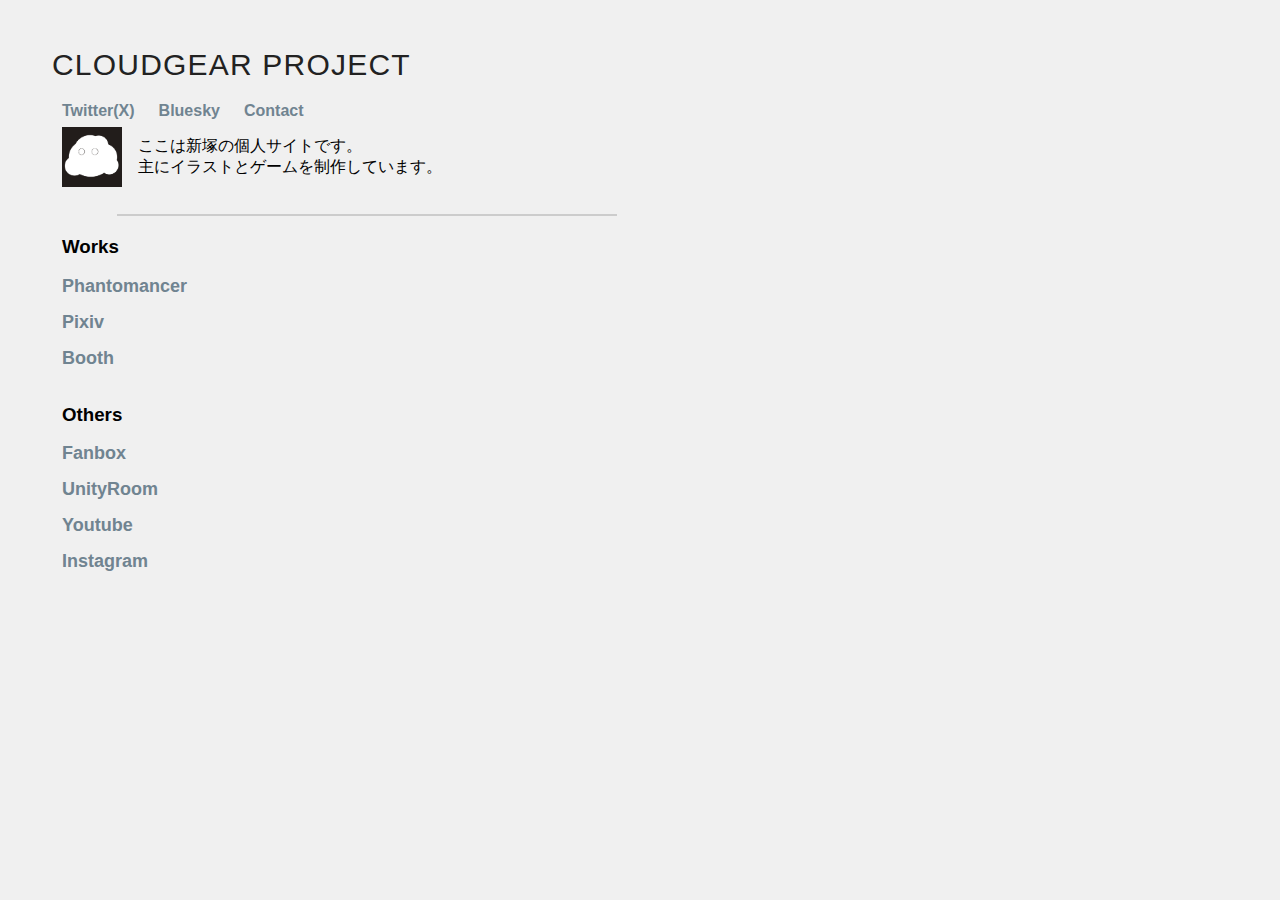
<file: index.html>
<!DOCTYPE html>
<html lang="ja">
<head>
  <meta charset="UTF-8">
  <meta name="viewport" content="width=device-width, maximum-scale=1.0">
  <title>CLOUDGEAR PROJECT</title>
  <link rel="icon" href="favicon.ico">
  <link rel="stylesheet" href="style.css">
  <style>
    body {
      font-family: sans-serif;
      background-color: #f0f0f0;
      text-align: left;
    }
    
    .site-title {
      font-family: 'Helvetica Neue', sans-serif; 
      font-weight: 300;                          
      font-size: 30px;                           
      letter-spacing: 1.2px;                     
      color: #222;                               
      margin-bottom: 20px;
    }
    
    nav {
      display: flex;              /* 横並びにする */
      gap: 24px;                  /* リンク間の間隔 */
      font-family: sans-serif;
      font-size: 16px;
    }
    
    img {
      width: 500px;
    }
  </style>
</head>
<body>
  <div class="main-container">
    <h1 class="site-title">CLOUDGEAR PROJECT</h1>
    <main>
      <nav>
        <a href="https://x.com/nizuka1" target="_blank" rel="noopener noreferrer">Twitter(X)</a>
        <a href="https://bsky.app/profile/nizuka.bsky.social" target="_blank" rel="noopener noreferrer" >Bluesky</a>
        <a href="https://docs.google.com/forms/d/e/1FAIpQLSd1eJiG09GlbbkZIWBqJwcejTdo8pWXghTwD1osQSKX_OyZMg/viewform?usp=dialog">Contact</a>
      </nav>
      <div style="display: flex; align-items: center; gap: 16px;">
      <img src="myIcon.png" alt="プロフィール画像" style="width: 60px; height: auto;">
        <p>
        ここは新塚の個人サイトです。
        <br>
        主にイラストとゲームを制作して<span style="white-space: nowrap;">います。</span>
        </p>
      </div>     
      <hr style=" width: 100%; max-width: 500px; border: none; border-top: 2px solid #ccc; margin: 20px auto;">
        <h3>Works</h3>
        <p style="font-size:18px; line-height: 1;">
          <a href="phantomancer/phantomancer.html">Phantomancer</a>
          <br>
          <br>
          <a href="https://www.pixiv.net/users/1516684" target="_blank" rel="noopener noreferrer">Pixiv</a>
          <br>
          <br>
          <a href="https://cloga.booth.pm" target="_blank" rel="noopener noreferrer">Booth</a>
          <br>
          <br>       
        </p>
        <h3>Others</h3>
        <p style="font-size:18px; line-height: 1;">
          <a href="https://nizuka1.fanbox.cc/" target="_blank" rel="noopener noreferrer">Fanbox</a>
          <br>
          <br>
          <a href="https://unityroom.com/users/4nfa3x5wksimc7l8oztp" target="_blank" rel="noopener noreferrer">UnityRoom</a>
          <br>
          <br>
          <a href="https://www.youtube.com/channel/UCC4YlVzadtJZZD2RQIjYHkA" target="_blank" rel="noopener noreferrer">Youtube</a>
          <br>
          <br>
          <a href="https://www.instagram.com/nizuka1/" target="_blank" rel="noopener noreferrer">Instagram</a>
          <br>
          <br>
        </p>
    </main>
  </div>
</body>
</html>
</file>
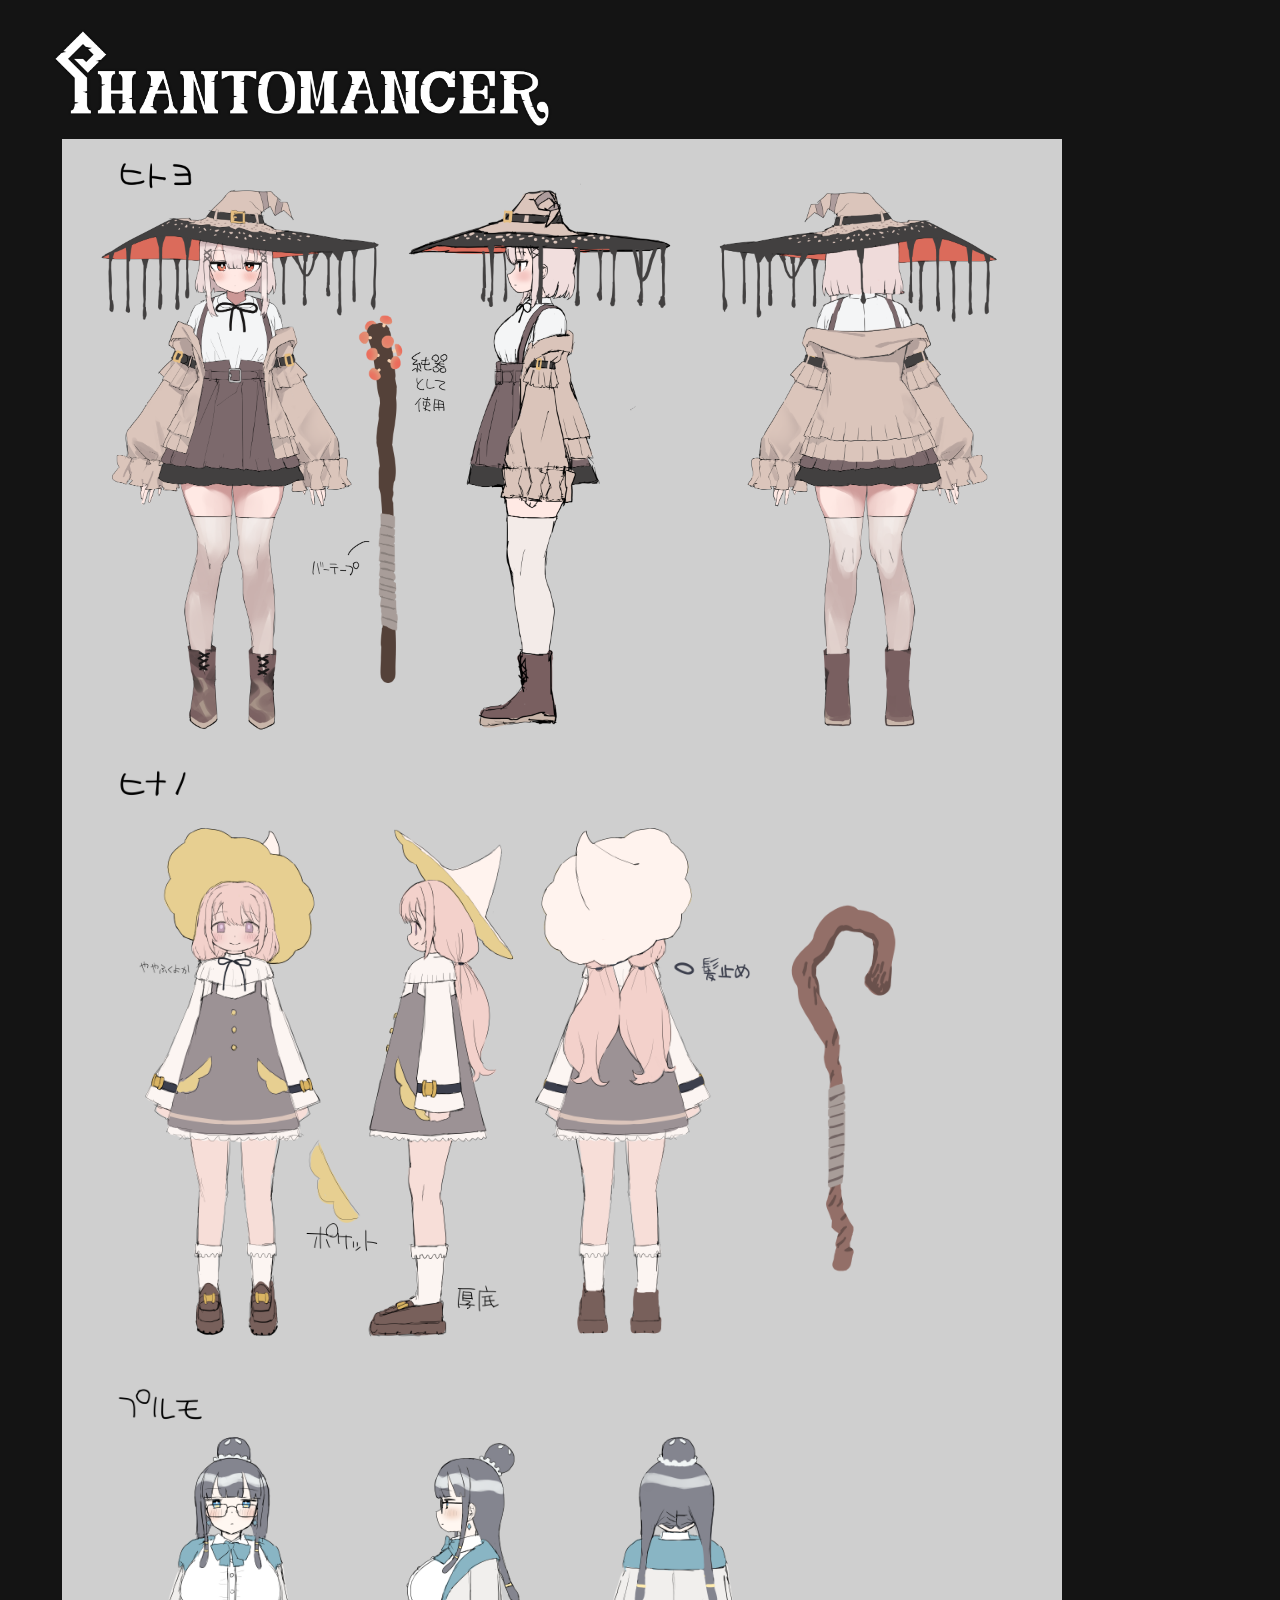
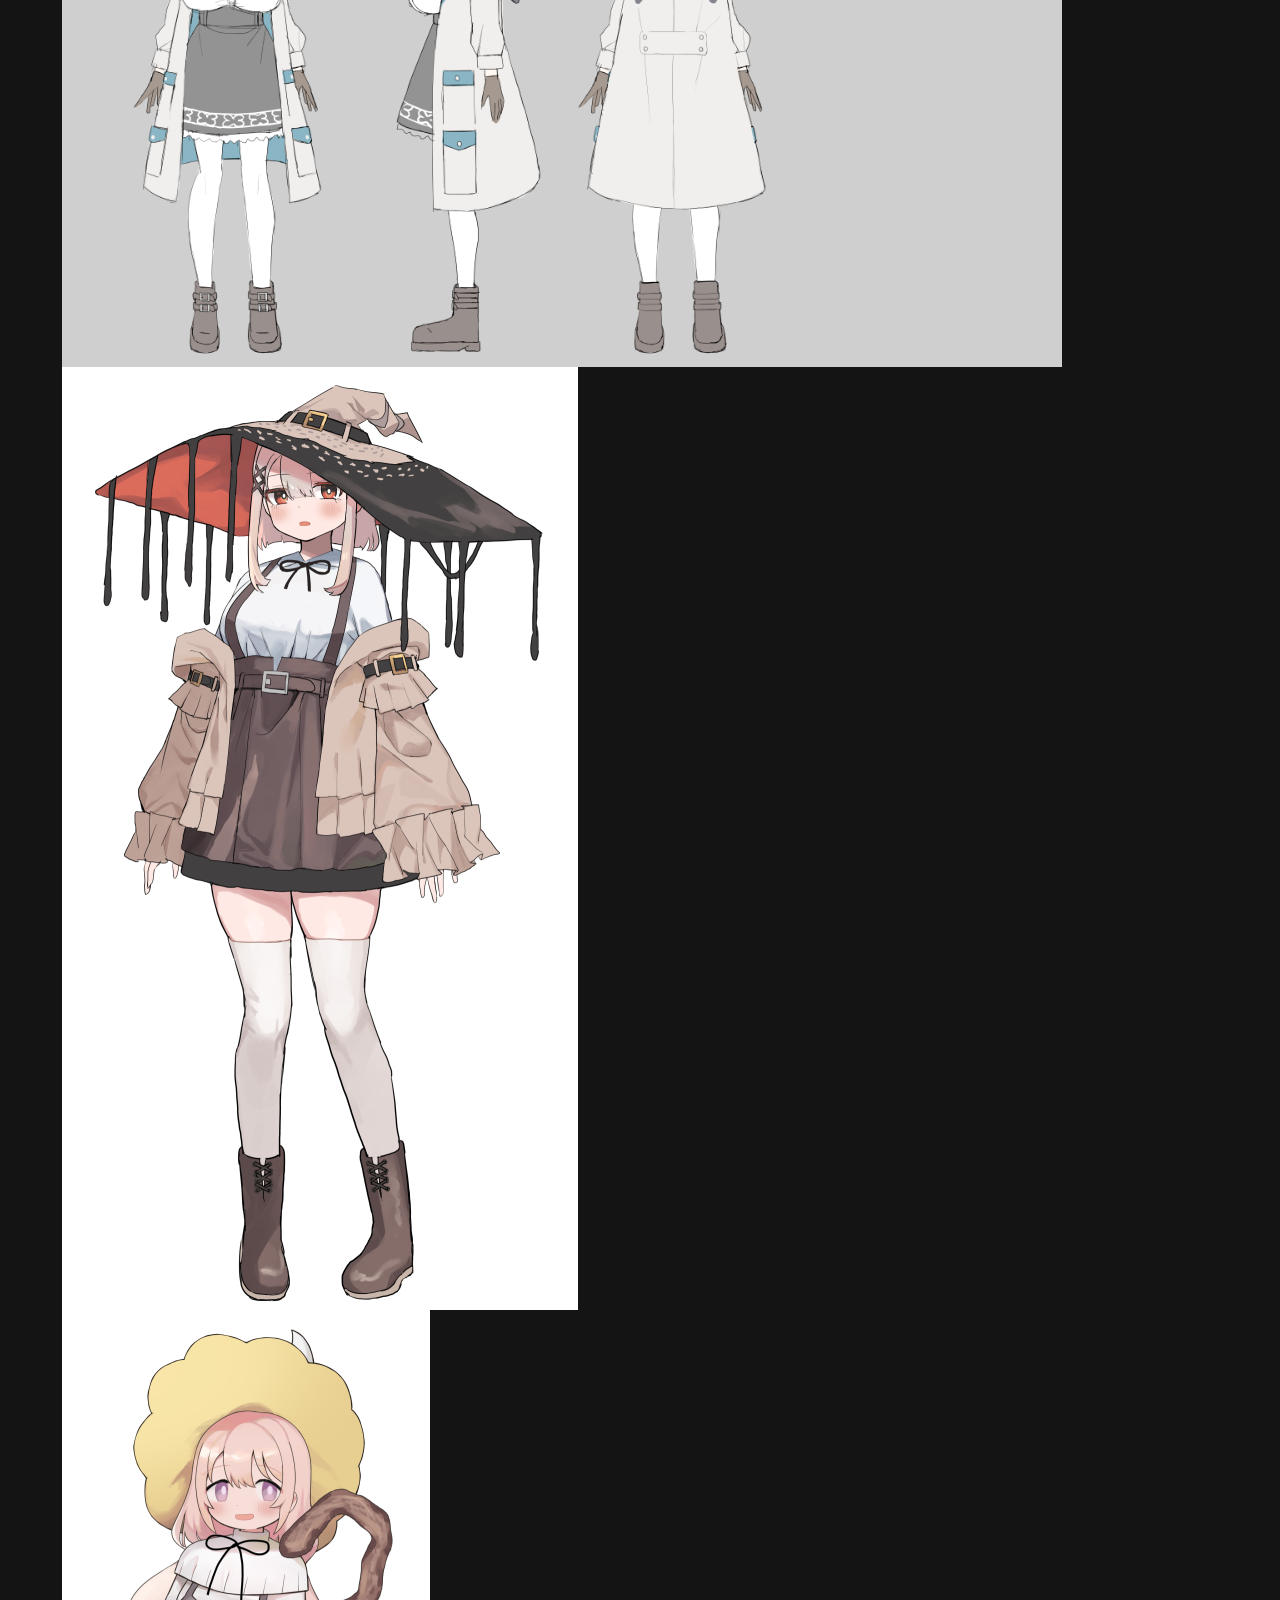
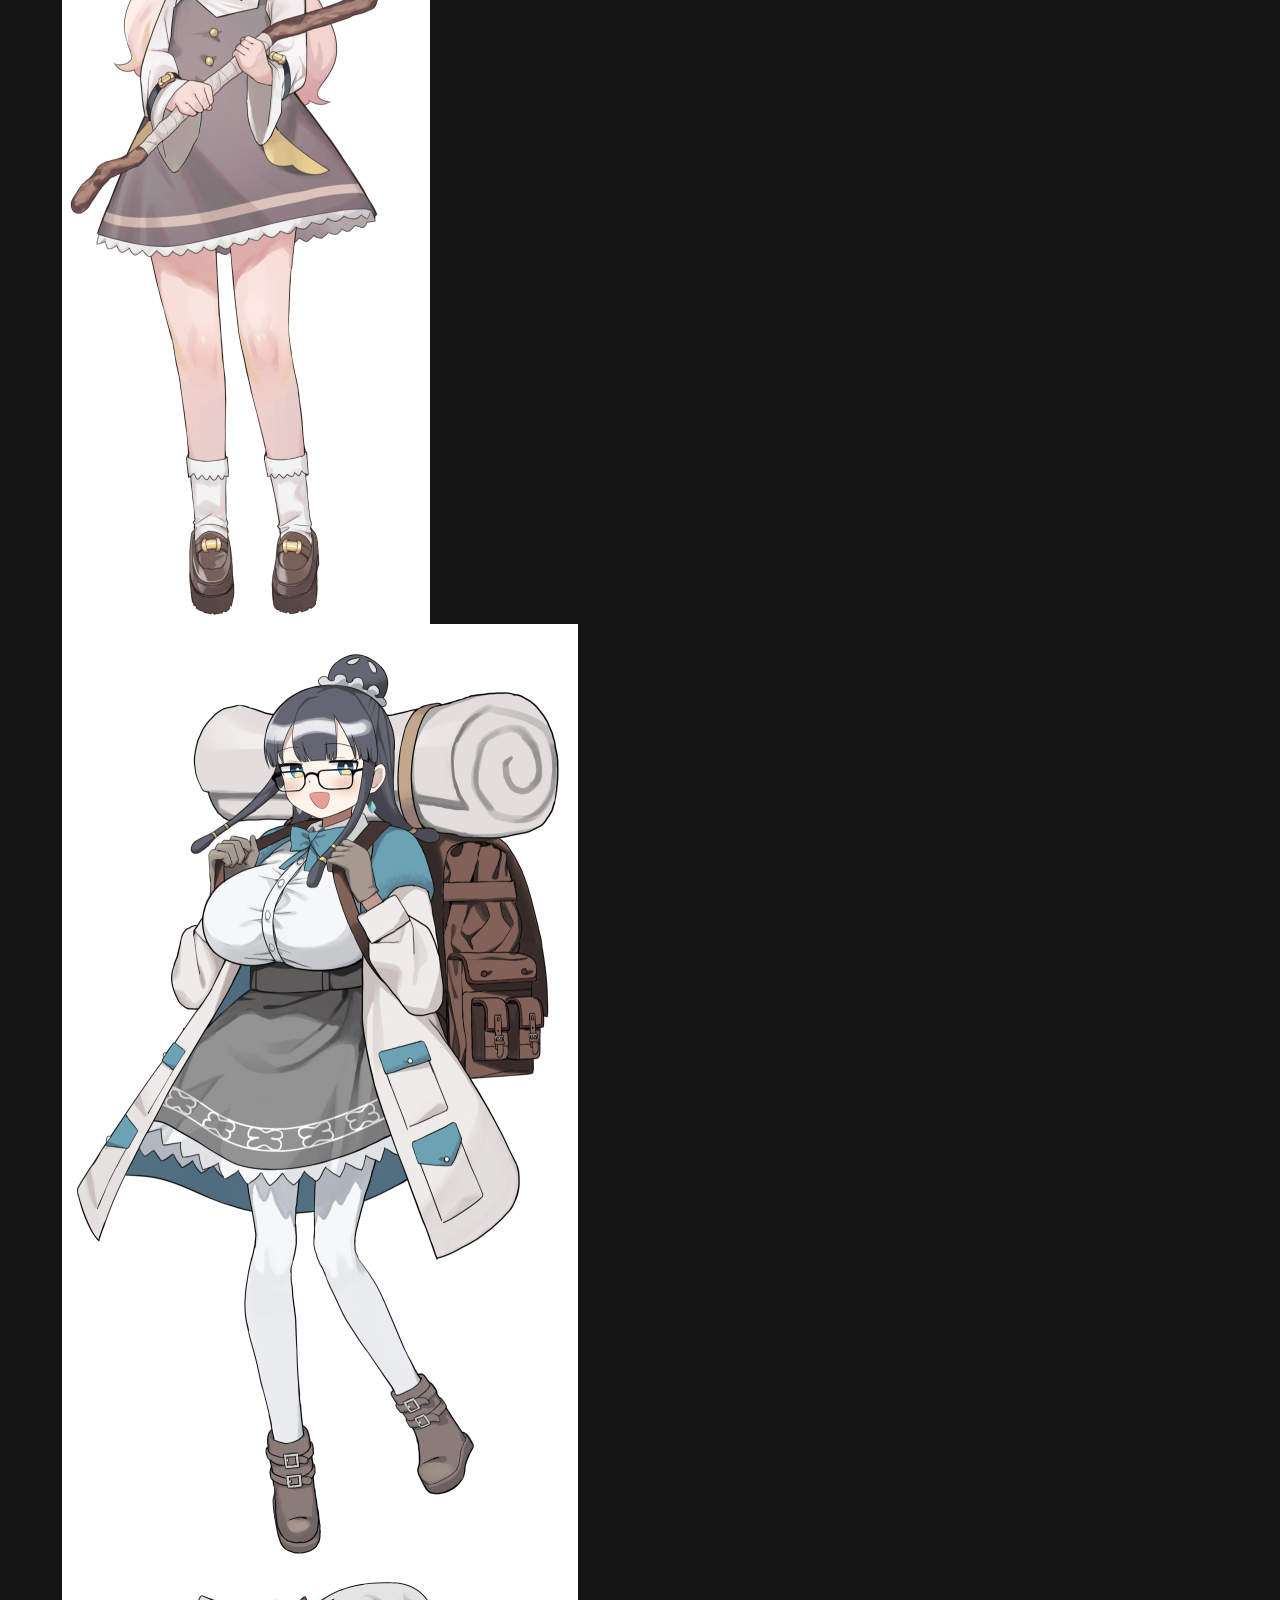
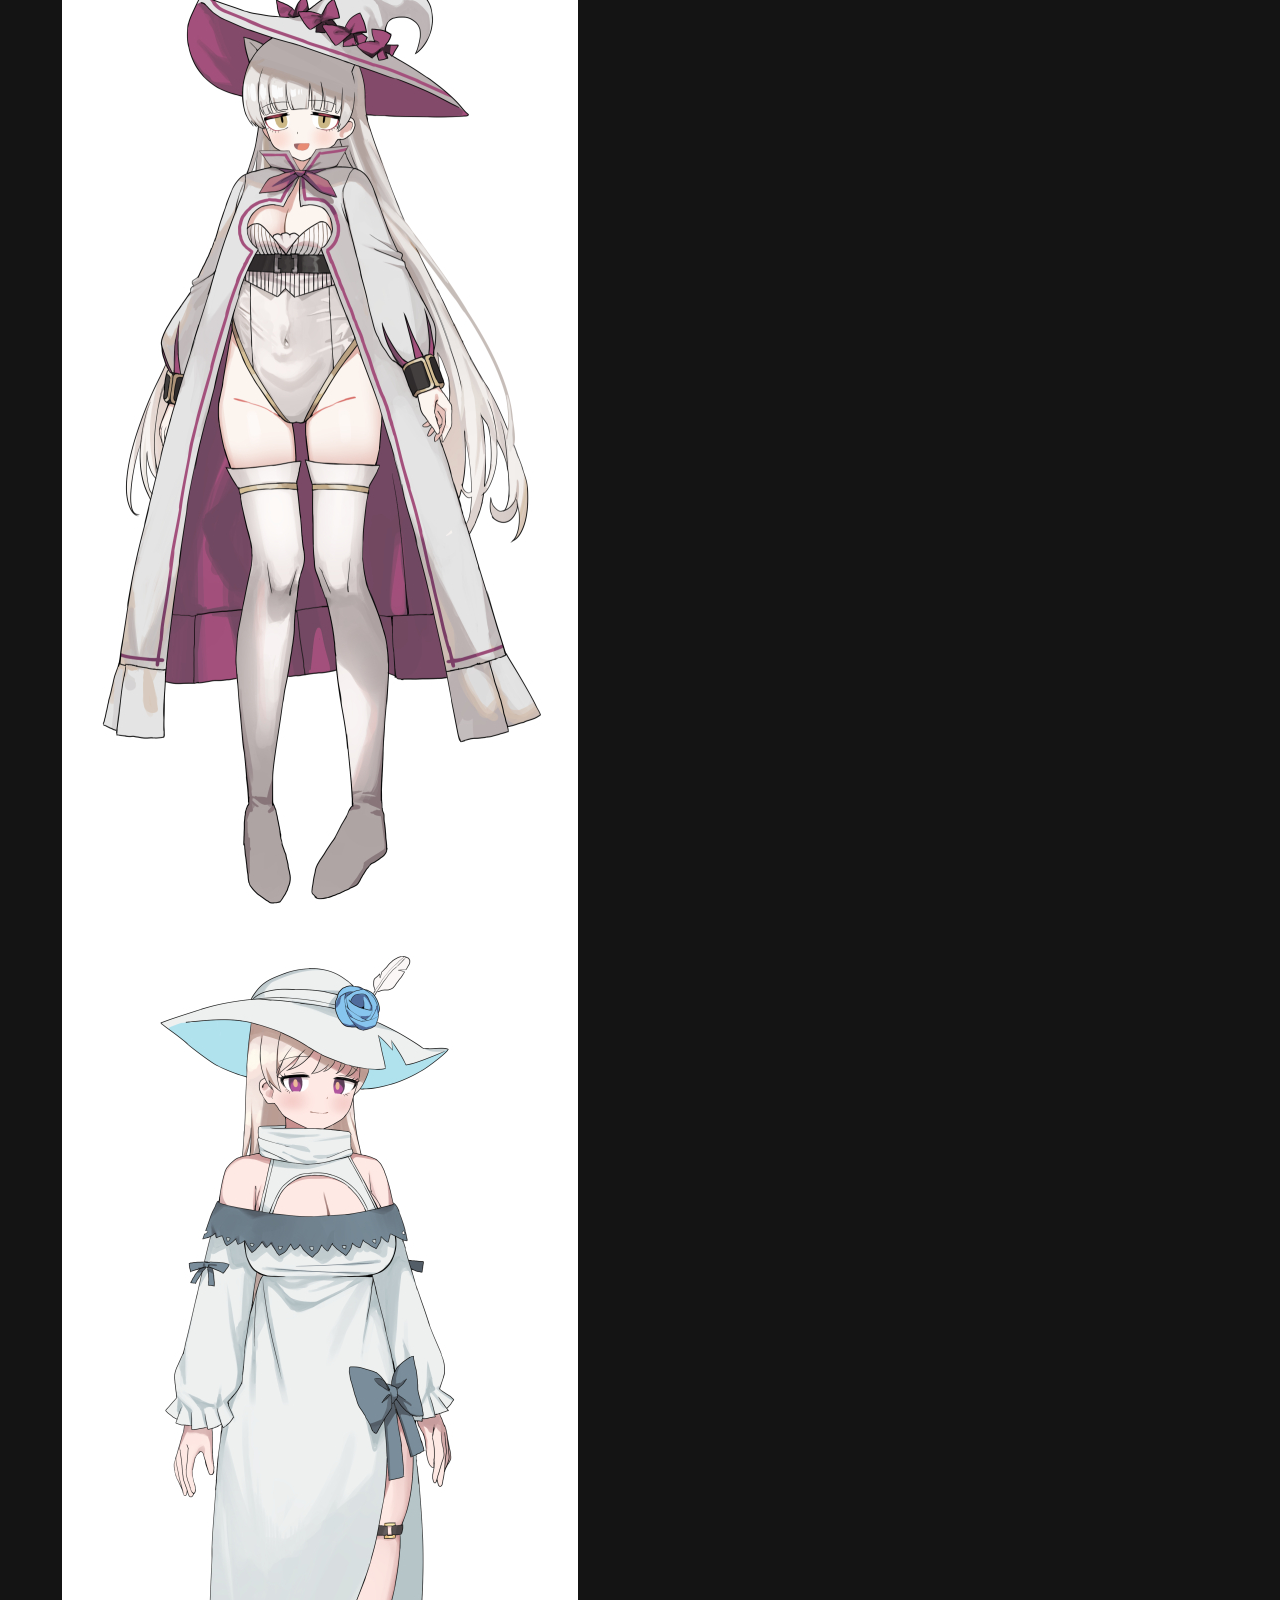
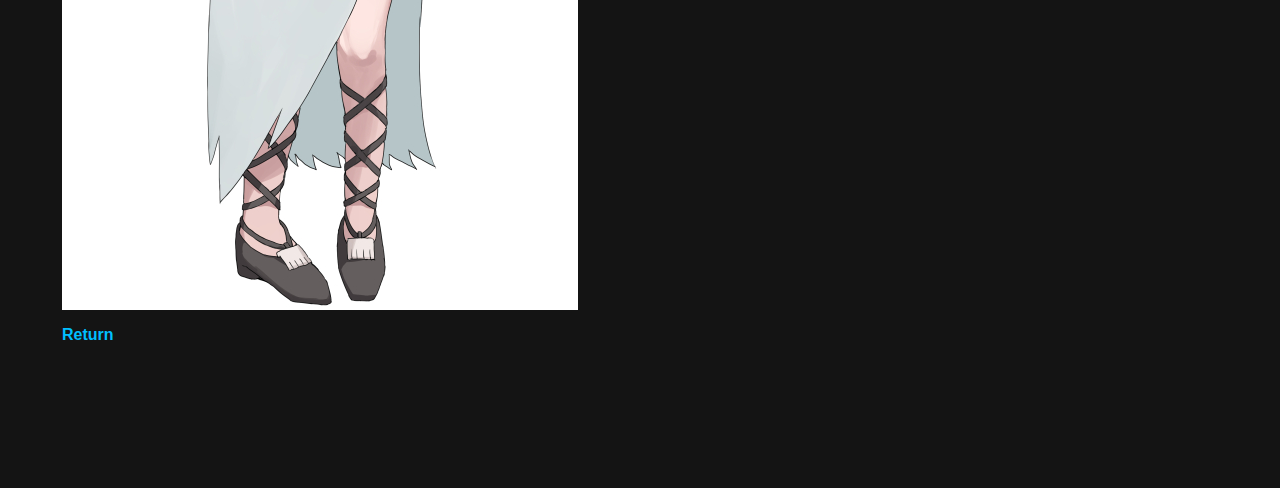
<file: phantomancer/art.html>
<!DOCTYPE html>
<html lang="ja">
<head>
  <meta charset="UTF-8">
  <meta name="viewport" content="width=device-width, maximum-scale=1.0">
  <title>イラスト/設定画像 - Phantomancer</title>
  <link rel="stylesheet" href="../style.css">
  <style>
    body {
      font-family: sans-serif;
      background-color: #141414;
      color: #fff;
      text-align: left;
    }   
    
    a {
      color: #00bfff; /* 明るいシアンブルー */
      text-decoration: none;
    }

    a:hover {
      color: #1ecfff;
      text-decoration: underline;
    }
    
    .responsive-img {
      max-width: 1000px;
      height: auto;
      display: block;
    }
    
    .responsive-img2 {
      max-height: 1000px;
      height: auto;
      display: block;
    }
  </style>
</head>
<body class="allow-scroll">
    <div class="main-container">
        <img src="resource/phantomancerlogo.png" alt="Phantomancer" style="width: 500px; height: auto;">
        <main style="margin-left: 10px; margin-top: 10px;">
            <div>
                <img src="resource/art/char_hitoyo.png" class="responsive-img">
                <img src="resource/art/char_hinano.png" class="responsive-img">
                <img src="resource/art/char_purumo.png" class="responsive-img">
                <img src="resource/art/hitoyo-open.jpg" class="responsive-img2">
                <img src="resource/art/hinano-open_smile.jpg" class="responsive-img2">
                <img src="resource/art/purumo-open.jpg" class="responsive-img2">
                <img src="resource/art/rian-open.jpg" class="responsive-img2">
                <img src="resource/art/sora-close.jpg" class="responsive-img2">
            </div>
            <p><a href="index.html">Return</a></p>
        </main>
    </div>
</body>
</html>
</file>
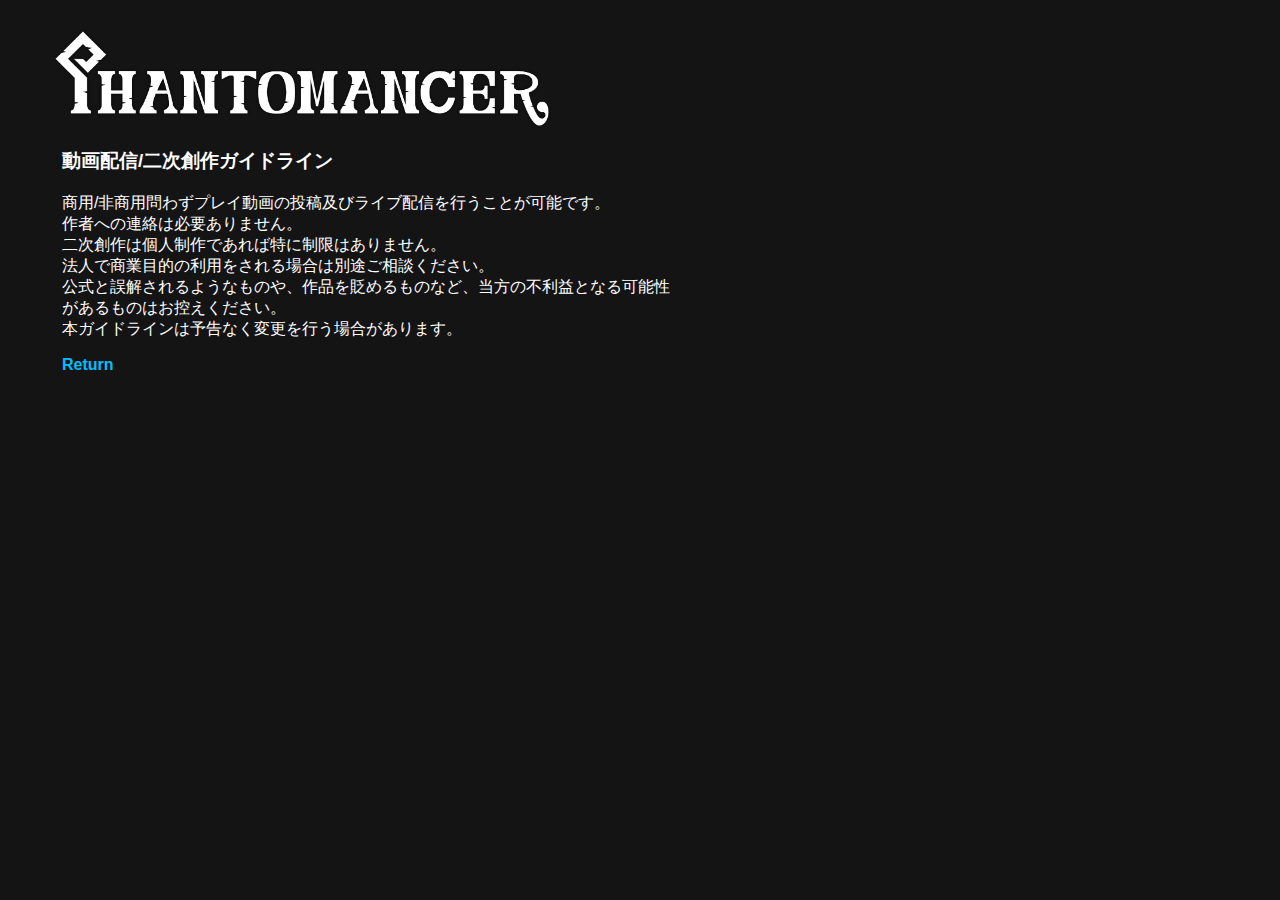
<file: phantomancer/guidelines.html>
<!DOCTYPE html>
<html lang="ja">
<head>
  <meta charset="UTF-8">
  <meta name="viewport" content="width=device-width, maximum-scale=1.0">
  <title>動画配信/二次創作ガイドライン - Phantomancer</title>
  <link rel="stylesheet" href="../style.css">
  <style>
    body {
      font-family: sans-serif;
      background-color: #141414;
      color: #fff;
      text-align: left;
    }   
    
    a {
      color: #00bfff; /* 明るいシアンブルー */
      text-decoration: none;
    }

    a:hover {
      color: #1ecfff;
      text-decoration: underline;
    }
  </style>
</head>
<body>
  <div class="main-container">
    <img src="resource/phantomancerlogo.png" alt="Phantomancer" style="width: 500px; height: auto;">
    <main style="margin-left: 10px; margin-top: 10px;">
      <h3>動画配信/二次創作ガイドライン</h3>
      <p>
        商用/非商用問わずプレイ動画の投稿及びライブ配信を行うことが可能です。<br>
        作者への連絡は必要ありません。<br>
        二次創作は個人制作であれば特に制限はありません。<br>
        法人で商業目的の利用をされる場合は別途ご相談ください。<br>
        公式と誤解されるようなものや、作品を貶めるものなど、当方の不利益となる可能性があるものはお控えください。<br>
        本ガイドラインは予告なく変更を行う場合があります。<br>
      </p>      
        <a href="index.html">Return</a>
      </p>
    </main>
  </div>
</body>
</html>
</file>
<file: style.css>
﻿    a {
     color: #708491;
     text-decoration: none;
     font-weight: bold;
     transition: 0.3s;
    }

    a:hover {
     color: #005f99;
    }

    img {
        max-width: 100%;
        height: auto;
        display: block;
    }

    .main-container {
        width: 620px;
        padding: 20px 4px 0px 4px;
        margin-left: 40px;
    }

    body.allow-scroll {
        overflow-x: auto; /* このページだけ横スクロール許可 */
    }

    main {
        margin-left: 10px;
        margin-top: 10px;
        padding-bottom: 120px;
    }

    @media (max-width: 600px) {
        main {
            margin-left: 0;
        }


        iframe {
            width: 100% !important;
            height: auto !important;
            aspect-ratio: 16 / 9;
        }

        .main-container {
            width: 100%;
            margin-left: 0;
            padding: 16px;
            box-sizing: border-box;
        }

        .main-style {
            margin-top: 10px;
        }
    }
</file>
